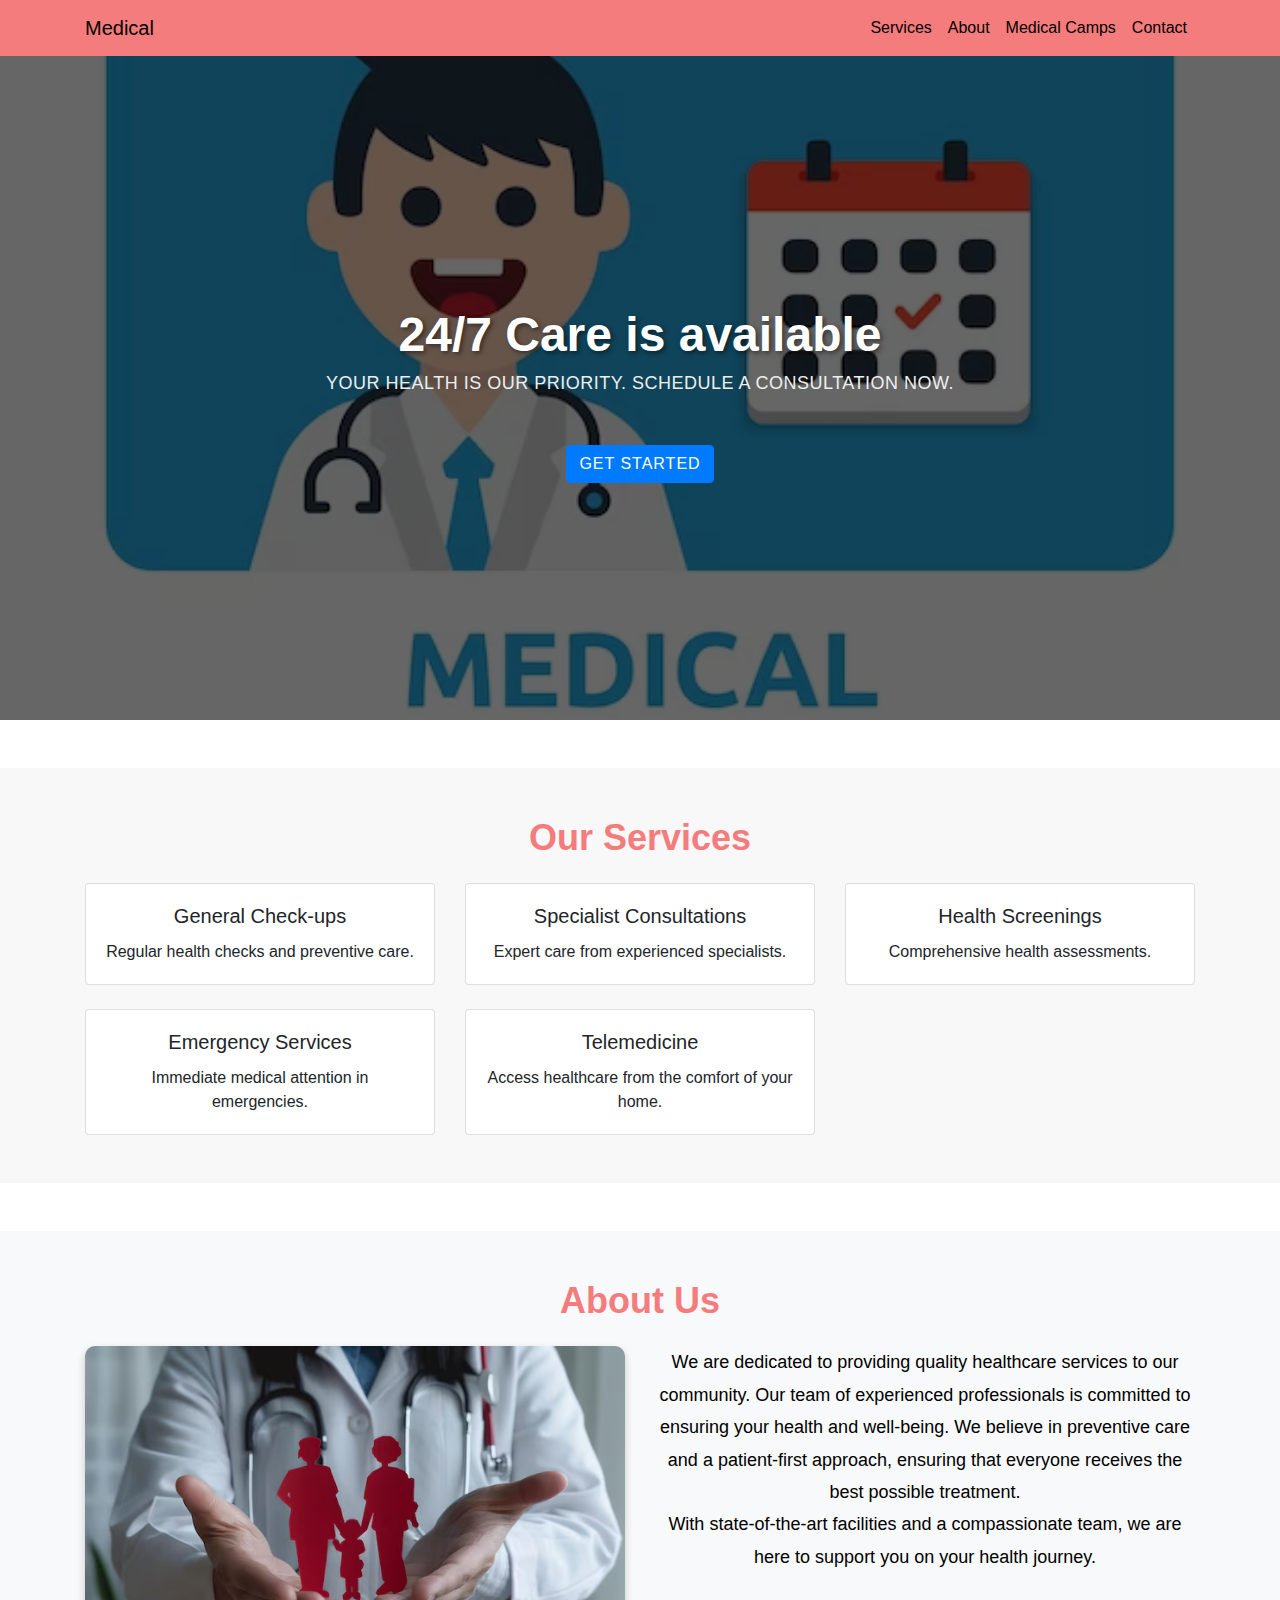
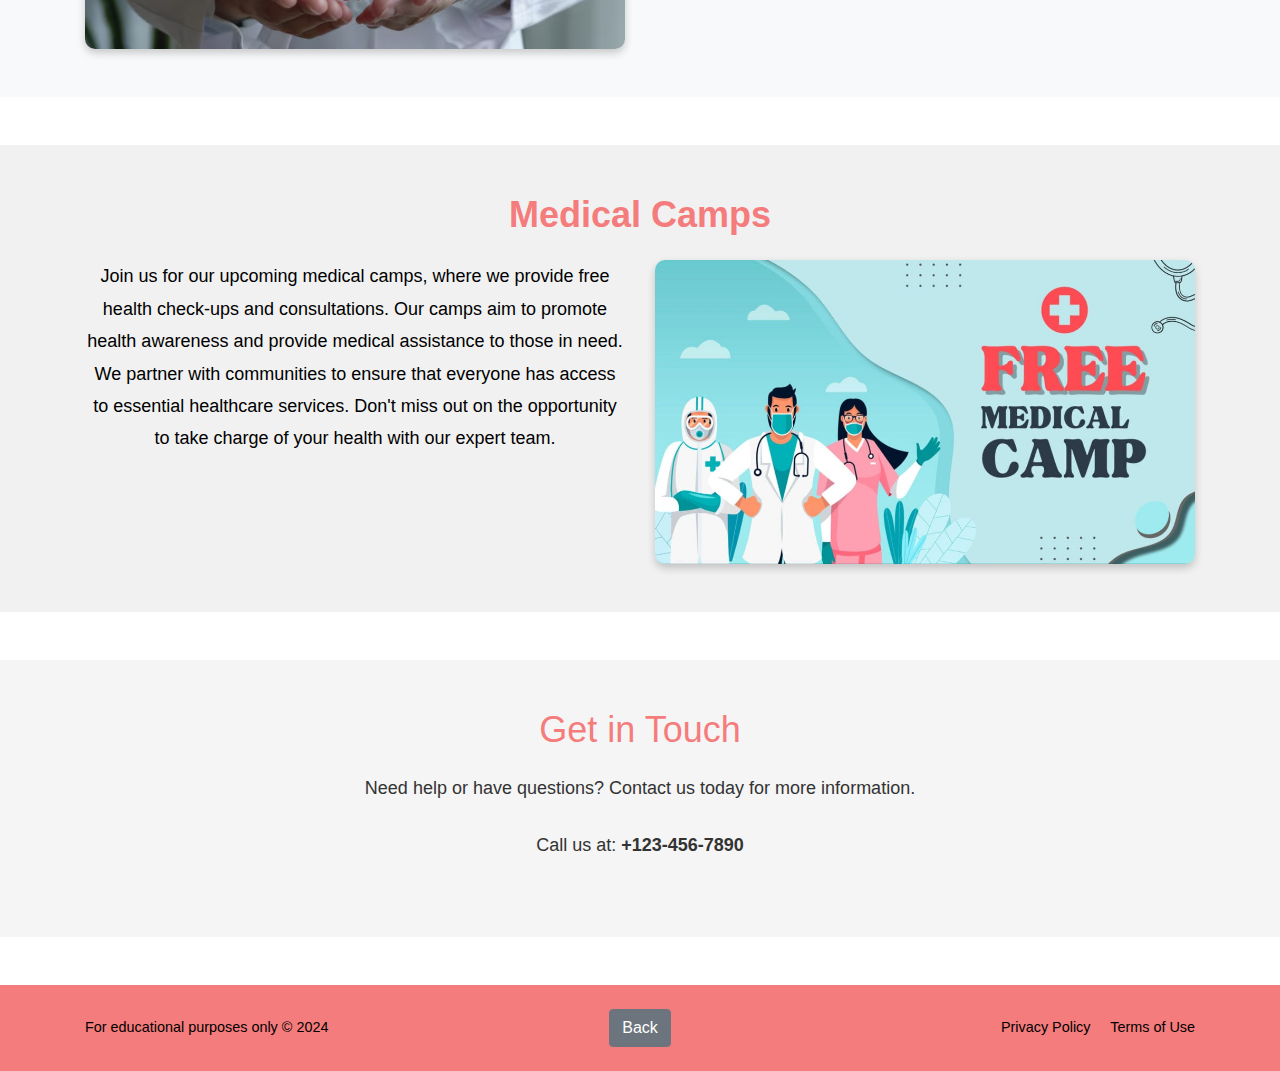
<file: index.html>
<!doctype html>
<html lang="en">
<head>
    <title>Appointment Booking</title>
    <meta charset="utf-8">
    <meta name="viewport" content="width=device-width, initial-scale=1, shrink-to-fit=no">
    
    <link rel="stylesheet" href="main.css">
    <link rel="stylesheet" href="https://stackpath.bootstrapcdn.com/bootstrap/4.3.1/css/bootstrap.min.css">
</head>
<body>
   <!-- Navigation -->
    <nav class="navbar navbar-expand-lg nav-back fixed-top" id="mainNav">
        <div class="container">
            <a class="navbar-brand" href="#">Medical</a>
            <button class="navbar-toggler navbar-toggler-right" type="button"
                    data-toggle="collapse" data-target="#navbarResponsive" 
                    aria-controls="navbarResponsive" aria-expanded="false" 
                    aria-label="Toggle navigation">
                <i class="fas fa-syringe fa-2x"></i>
            </button>
            <div class="collapse navbar-collapse" id="navbarResponsive">
                <ul class="navbar-nav ml-auto">
                    <li class="nav-item"><a class="nav-link" href="#services">Services</a></li>
                    <li class="nav-item"><a class="nav-link" href="#about">About</a></li>
                    <li class="nav-item"><a class="nav-link" href="#medical-camps">Medical Camps</a></li>
                    <li class="nav-item"><a class="nav-link" href="#contact">Contact</a></li> <!-- Updated link -->
                </ul>
            </div>
        </div>
    </nav>
    <!-- Hero Section -->
    <section id="hero" class="d-flex align-items-center">
        <div class="container text-center position-relative">
            <h1>24/7 Care is available</h1>
            <h2>Your health is our priority. Schedule a consultation now.</h2>
            <a href="consultations.html" class="main-btn btn btn-primary">Get Started</a>
        </div>
    </section>

    <!-- Services Section -->
    <section id="services" class="my-5 py-5">
        <div class="container">
            <h2 class="text-center mb-4">Our Services</h2>
            <div class="row">
                <div class="col-md-4">
                    <div class="card text-center">
                        <div class="card-body">
                            <h5 class="card-title">General Check-ups</h5>
                            <p class="card-text">Regular health checks and preventive care.</p>
                        </div>
                    </div>
                </div>
                <div class="col-md-4">
                    <div class="card text-center">
                        <div class="card-body">
                            <h5 class="card-title">Specialist Consultations</h5>
                            <p class="card-text">Expert care from experienced specialists.</p>
                        </div>
                    </div>
                </div>
                <div class="col-md-4">
                    <div class="card text-center">
                        <div class="card-body">
                            <h5 class="card-title">Health Screenings</h5>
                            <p class="card-text">Comprehensive health assessments.</p>
                        </div>
                    </div>
                </div>
                <div class="col-md-4 mt-4">
                    <div class="card text-center">
                        <div class="card-body">
                            <h5 class="card-title">Emergency Services</h5>
                            <p class="card-text">Immediate medical attention in emergencies.</p>
                        </div>
                    </div>
                </div>
                <div class="col-md-4 mt-4">
                    <div class="card text-center">
                        <div class="card-body">
                            <h5 class="card-title">Telemedicine</h5>
                            <p class="card-text">Access healthcare from the comfort of your home.</p>
                        </div>
                    </div>
                </div>
            </div>
        </div>
    </section>

    <!-- About Section -->
    <section id="about" class="my-5 py-5 bg-light">
        <div class="container">
            <h2 class="text-center mb-4">About Us</h2>
            <div class="row">
                <div class="col-md-6">
                    <img src="./Aboutus.jpeg" class="img-fluid" alt="About Us Image">
                </div>
                <div class="col-md-6">
                    <p>We are dedicated to providing quality healthcare services to our community. Our team of experienced professionals is committed to ensuring your health and well-being. We believe in preventive care and a patient-first approach, ensuring that everyone receives the best possible treatment.</p>
                    <p>With state-of-the-art facilities and a compassionate team, we are here to support you on your health journey.</p>
                </div>
            </div>
        </div>
    </section>

    <!-- Medical Camps Section -->
    <section id="medical-camps" class="my-5 py-5">
        <div class="container">
            <h2 class="text-center mb-4">Medical Camps</h2>
            <div class="row">
                <div class="col-md-6">
                    <p>Join us for our upcoming medical camps, where we provide free health check-ups and consultations. Our camps aim to promote health awareness and provide medical assistance to those in need.</p>
                    <p>We partner with communities to ensure that everyone has access to essential healthcare services. Don't miss out on the opportunity to take charge of your health with our expert team.</p>
                </div>
                <div class="col-md-6">
                    <img src="./MedicalCamp.jpeg" class="img-fluid" alt="Medical Camps">
                </div>
            </div>
        </div>
    </section>

    <!-- Contacts -->
    <section id="contact" class="my-5 py-5 text-center">
        <div class="container">
            <h2 class="mb-4">Get in Touch</h2>
            <p>Need help or have questions? Contact us today for more information.</p>
            <div class="telephone-icon mb-3"></div> <!-- Telephone icon -->
            <p>Call us at: <strong>+123-456-7890</strong></p> <!-- Add your contact number -->
        </div>
    </section>

    <!-- Footer -->
    <footer class="footer py-4 mt-5">
        <div class="container">
            <div class="row align-items-center">
                <div class="col-lg-4 text-lg-left">For educational purposes only &copy; 2024</div>
                <div class="col-lg-4 my-3 my-lg-0 text-center">
                    <a class="btn btn-secondary" href="#">Back</a>
                </div>
                <div class="col-lg-4 text-lg-right">
                    <a class="mr-3 text" href="#" id="privacyPolicyLink">Privacy Policy</a>
                    <a class="text" href="#">Terms of Use</a>
                </div>
            </div>
        </div>
    </footer>

    <!-- Privacy Policy Modal -->
    <div class="modal fade" id="privacyPolicyModal" tabindex="-1" role="dialog" aria-labelledby="privacyPolicyLabel" aria-hidden="true">
        <div class="modal-dialog" role="document">
            <div class="modal-content">
                <div class="modal-header">
                    <h5 class="modal-title" id="privacyPolicyLabel">Privacy Policy</h5>
                    <button type="button" class="close" data-dismiss="modal" aria-label="Close">
                        <span aria-hidden="true">&times;</span>
                    </button>
                </div>
                <div class="modal-body">
                    A privacy policy explains how we handle your personal information. We take your privacy seriously and ensure your data is protected.
                </div>
                <div class="modal-footer">
                    <button type="button" class="btn btn-secondary" data-dismiss="modal">Close</button>
                </div>
            </div>
        </div>
    </div>

    <!-- External JS -->
    <script src="JS.js"></script>
    <script src="https://code.jquery.com/jquery-3.3.1.slim.min.js"></script>
    <script src="https://cdnjs.cloudflare.com/ajax/libs/popper.js/1.14.7/umd/popper.min.js"></script>
    <script src="https://stackpath.bootstrapcdn.com/bootstrap/4.3.1/js/bootstrap.min.js"></script>

    <script>
        document.addEventListener('DOMContentLoaded', () => {
            const privacyPolicyLink = document.getElementById('privacyPolicyLink');
            
            privacyPolicyLink.addEventListener('click', (e) => {
                e.preventDefault(); // Prevent default anchor behavior
                $('#privacyPolicyModal').modal('show'); // Show the modal
            });
        });
    </script>
</body>
</html>
</file>
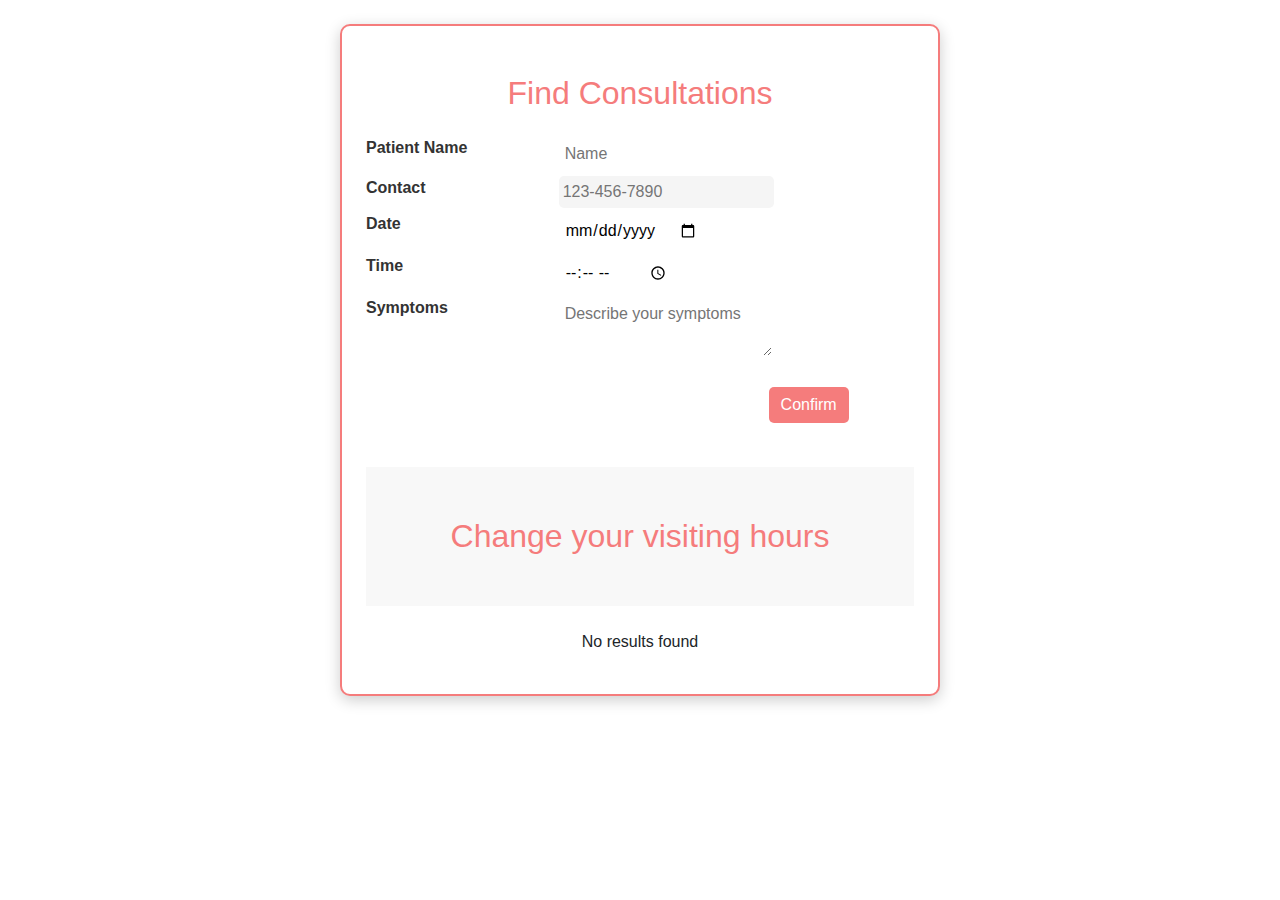
<file: consultations.html>
<!doctype html>
<html lang="en">
<head>
    <title>Consultations</title>
    <meta charset="utf-8">
    <meta name="viewport" content="width=device-width, initial-scale=1, shrink-to-fit=no">
    <link rel="stylesheet" href="main.css">
    <link rel="stylesheet" href="https://stackpath.bootstrapcdn.com/bootstrap/4.3.1/css/bootstrap.min.css">
</head>
<body>
    <div class="consultation-container mt-4 p-4">
        <h2 id="find-consultations" class="text-center my-4">Find Consultations</h2>
        <form>
            <div class="consultation-form-group row">
                <label for="patient-name" class="col-sm-4 col-lg-4">Patient Name</label>
                <div class="col-sm-8 col-lg-8">
                    <input type="text" id="patient-name" class="consultation-form-control" placeholder="Name" required>
                </div>
            </div>
            <div class="consultation-form-group row">
                <label for="contact" class="col-sm-4 col-lg-4">Contact</label>
                <div class="col-sm-8 col-lg-8">
                    <input type="tel" id="contact" class="consultation-form-control" placeholder="123-456-7890" required>
                </div>
            </div>
            <div class="consultation-form-group row">
                <label for="date" class="col-sm-4 col-lg-4">Date</label>
                <div class="col-sm-8 col-lg-8">
                    <input type="date" id="date" class="consultation-form-control" required>
                </div>
            </div>
            <div class="consultation-form-group row">
                <label for="time" class="col-sm-4 col-lg-4">Time</label>
                <div class="col-sm-8 col-lg-8">
                    <input type="time" id="time" class="consultation-form-control" required>
                </div>
            </div>
            <div class="consultation-form-group row">
                <label for="symptoms" class="col-sm-4 col-lg-4">Symptoms</label>
                <div class="col-sm-8 col-lg-8">
                    <textarea id="symptoms" class="consultation-form-control" placeholder="Describe your symptoms" required></textarea>
                </div>
            </div>
            <div class="form-group row justify-content-end">
                <div class="col-sm-5">
                    <button type="submit" class="btn-consultation">Confirm</button>
                </div>
            </div>
        </form>

        <h2 id="services" class="text-center my-4">Consultation Services</h2>
        <ul id="consultations" class="list-group"></ul>
    </div>

    <script src="JS.js"></script>
    <script src="https://code.jquery.com/jquery-3.3.1.slim.min.js"></script>
    <script src="https://cdnjs.cloudflare.com/ajax/libs/popper.js/1.14.7/umd/popper.min.js"></script>
    <script src="https://stackpath.bootstrapcdn.com/bootstrap/4.3.1/js/bootstrap.min.js"></script>
</body>
</html>
</file>
<file: main.css>
/* Global styles */
body {
    font-family: 'Roboto', sans-serif;
    background-color: #f8bbd0; /* Darker baby pink background */
    color: #000;
}

/* Navigation Menu */
.nav-back {
    background: rgb(245, 124, 124);
    color: #fff;
}

.navbar-brand {
    color: #000;
}

.navbar-brand:hover {
    color: #fff;
}

.nav-link {
    color: #000;
}

.nav-link:hover {
    color: #fff;
}

.navbar-toggler {
    outline: none !important;
}

/* Hero Section */
#hero {
    width: 100%;
    height: 80vh;
    background: url("./hero.jpeg") center center;
    background-size: cover;
    position: relative;
}

#hero .container {
    padding-top: 80px;
}

#hero:before {
    content: "";
    background: rgba(0, 0, 0, 0.6);
    position: absolute;
    bottom: 0;
    top: 0;
    left: 0;
    right: 0;
}

#hero h1 {
    margin: 0 0 10px 0;
    font-size: 48px;
    font-weight: 700;
    line-height: 56px;
    color: #fff;
    text-shadow: 2px 2px 5px rgba(0, 0, 0, 0.5); /* Text shadow for better readability */
}

#hero h2 {
    color: #eee;
    margin-bottom: 40px;
    font-size: 18px;
    font-weight: 500;
    letter-spacing: 0.5px;
    text-transform: uppercase;
}

.main-btn {
    font-family: "Poppins", sans-serif;
    text-transform: uppercase;
    font-weight: 500;
    font-size: 14px;
    letter-spacing: 1px;
    display: inline-block;
    padding: 10px 30px;
    border-radius: 50px;
    transition: 0.5s;
    margin: 10px;
    border: 2px solid #fff;
    color: #fff;
}

.main-btn:hover {
    background: #F57C7C;
    border: 2px solid #F57C7C;
    color: #fff;
    transform: scale(1.05);
}

/* Services Section */
#services {
    background-color: #f8f8f8;
    padding: 50px 0;
}

#services h2 {
    font-size: 36px;
    font-weight: 700;
    text-align: center;
    margin-bottom: 30px;
    color: #F57C7C;
}

.list-group-item {
    font-size: 18px;
    font-weight: 500;
    padding: 15px;
    background-color: #fff;
    border: none;
    border-bottom: 1px solid #ddd;
}

.list-group-item:last-child {
    border-bottom: none;
}

/* About Us Section */
#about {
    background-color: #fff;
    padding: 50px 0;
    color: #000;
}

#about h2 {
    font-size: 36px;
    font-weight: 700;
    text-align: center;
    margin-bottom: 30px;
    color: #F57C7C;
}

#about p {
    font-size: 18px;
    line-height: 1.8;
    text-align: center;
    max-width: 800px;
    margin: 0 auto;
}

#about img {
    border-radius: 10px; /* Adds rounded corners */
    box-shadow: 0 4px 8px rgba(0, 0, 0, 0.2); /* Adds a shadow for a stylish effect */
    max-width: 100%; /* Ensures the image doesn't overflow its container */
    height: auto; /* Maintains the aspect ratio */
}

/* Medical Camps Section */
#medical-camps {
    background-color: #f1f1f1;
    padding: 50px 0;
    color: #000;
}

#medical-camps h2 {
    font-size: 36px;
    font-weight: 700;
    text-align: center;
    margin-bottom: 30px;
    color: #F57C7C;
}

#medical-camps p {
    font-size: 18px;
    line-height: 1.8;
    text-align: center;
    max-width: 800px;
    margin: 0 auto;
}

#medical-camps img {
    border-radius: 10px; /* Adds rounded corners */
    box-shadow: 0 4px 8px rgba(0, 0, 0, 0.2); /* Adds a shadow for a stylish effect */
    max-width: 100%; /* Ensures the image doesn't overflow its container */
    height: auto; /* Maintains the aspect ratio */
}

/* Contact Section Styling */
#contact {
    background-color: #f5f5f5; /* Light background for contrast */
    padding: 50px 0;
}

#contact h2 {
    color: #F57C7C;
    font-size: 36px;
    margin-bottom: 20px;
}

#contact p {
    color: #333;
    font-size: 18px;
    margin-bottom: 30px;
}

/* Form Button */
.form-group .btn-form {
    background: #F57C7C;
    border: 2px solid #F57C7C;
    text-decoration: none;
    color: #fff;
    transition: background-color 0.3s ease;
}

.form-group .btn-form:hover {
    background: #00bfa5;
    border-color: #00bfa5;
    transform: scale(1.05); /* Hover effect for buttons */
}

/* Footer */
.footer {
    text-align: center;
    font-size: 0.9rem;
    background: rgb(245, 124, 124);
    color: #000;
}

.footer .btn-back {
    background: #fff;
    color: #F57C7C;
}

.footer .text {
    color: #000;
}

/* Additional Minor Changes */
/* Form Input Padding */
input, textarea {
    padding: 10px;
    font-size: 1rem;
    border-radius: 5px; /* Rounded corners for form inputs */
}

/* Updated spacing for form elements */
.form-group {
    margin-bottom: 1.5rem;
}

/* Subtle box-shadow for form and button */
.form-control, .btn-form {
    box-shadow: 0 2px 5px rgba(0, 0, 0, 0.1);
}

/* Smooth scrolling effect */
html {
    scroll-behavior: smooth;
}

/* Consultations Form Styling */
.consultation-container {
    background-color: #ffffff; /* White background for the form */
    border: 2px solid #F57C7C; /* Visible border color */
    border-radius: 10px; /* Rounded corners */
    box-shadow: 0 4px 15px rgba(0, 0, 0, 0.2); /* Shadow effect */
    padding: 20px; /* Inner padding */
    max-width: 600px; /* Optional: limit the width of the form */
    margin: auto; /* Center the form */
}

h2 {
    color: #F57C7C; /* Color for headings */
    margin-bottom: 15px; /* Reduced space below headings */
}

/* Form Labels */
.consultation-form-group label {
    font-weight: bold; /* Bold labels */
    color: #333; /* Darker color for better visibility */
}

/* Input Fields */
.consultation-form-group {
    margin-bottom: 4px; /* Equal margin for all form groups */
}

.consultation-form-control {
    border: none; /* Remove border */
    border-radius: 5px; /* Rounded input fields */
    transition: box-shadow 0.3s; /* Smooth transition for focus */
    padding: 6px; /* Adjust padding for all inputs */
}

#contact {
    padding: 4px; /* Reduce padding for contact input */
}

.consultation-form-control:focus {
    box-shadow: 0 0 5px rgba(0, 191, 165, 0.5); /* Subtle glow effect */
}

/* Button Styling */
.btn-consultation {
    background-color: #F57C7C; /* Button background color */
    color: #fff; /* White text color */
    border: none; /* Remove border */
    padding: 6px 12px; /* Adjusted button padding for a balanced look */
    border-radius: 5px; /* Rounded button */
    transition: background-color 0.3s; /* Smooth transition */
    display: block; /* Make the button a block element */
    margin: 20px auto; /* Center the button */
}

.btn-consultation:hover {
    background-color: #00bfa5; /* Change background on hover */
}
</file>
